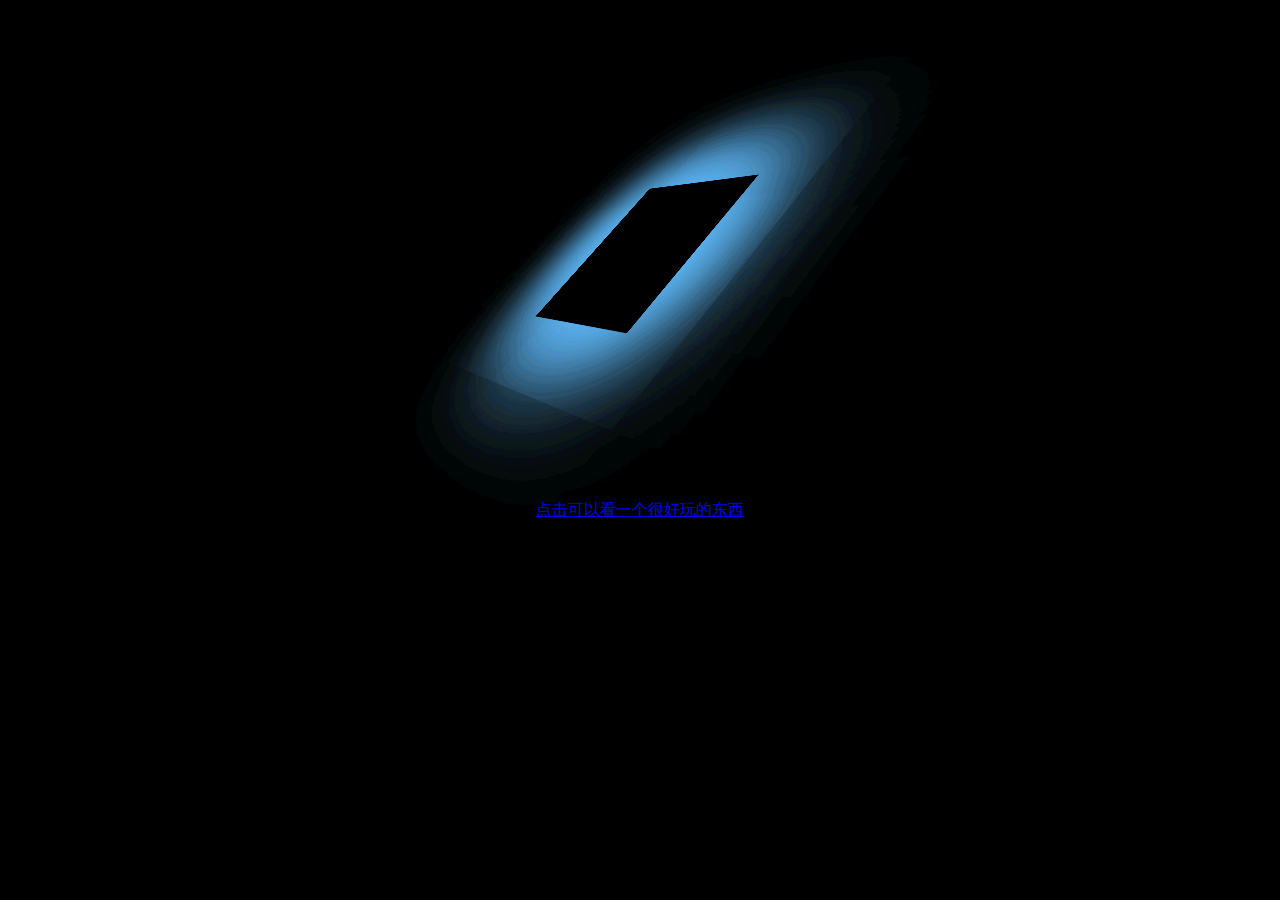
<file: index.html>
<!DOCTYPE html>
<html lang="en">
<head>
  <meta charset="UTF-8">
  <link rel="stylesheet" href="./style.css">
  <title>旋转的六面体</title>
</head>

<body>
  <div class="container">
    <div class="area face"></div>
    <div class="area back"></div>
    <div class="area left"></div>
    <div class="area right"></div>
    <div class="area top"></div>
    <div class="area bottom"></div>
  </div>
  <div>
    <a href="./face.html">点击可以看一个很好玩的东西</a>
  </div>
  <script>
  </script>
</body>
</html>
</file>
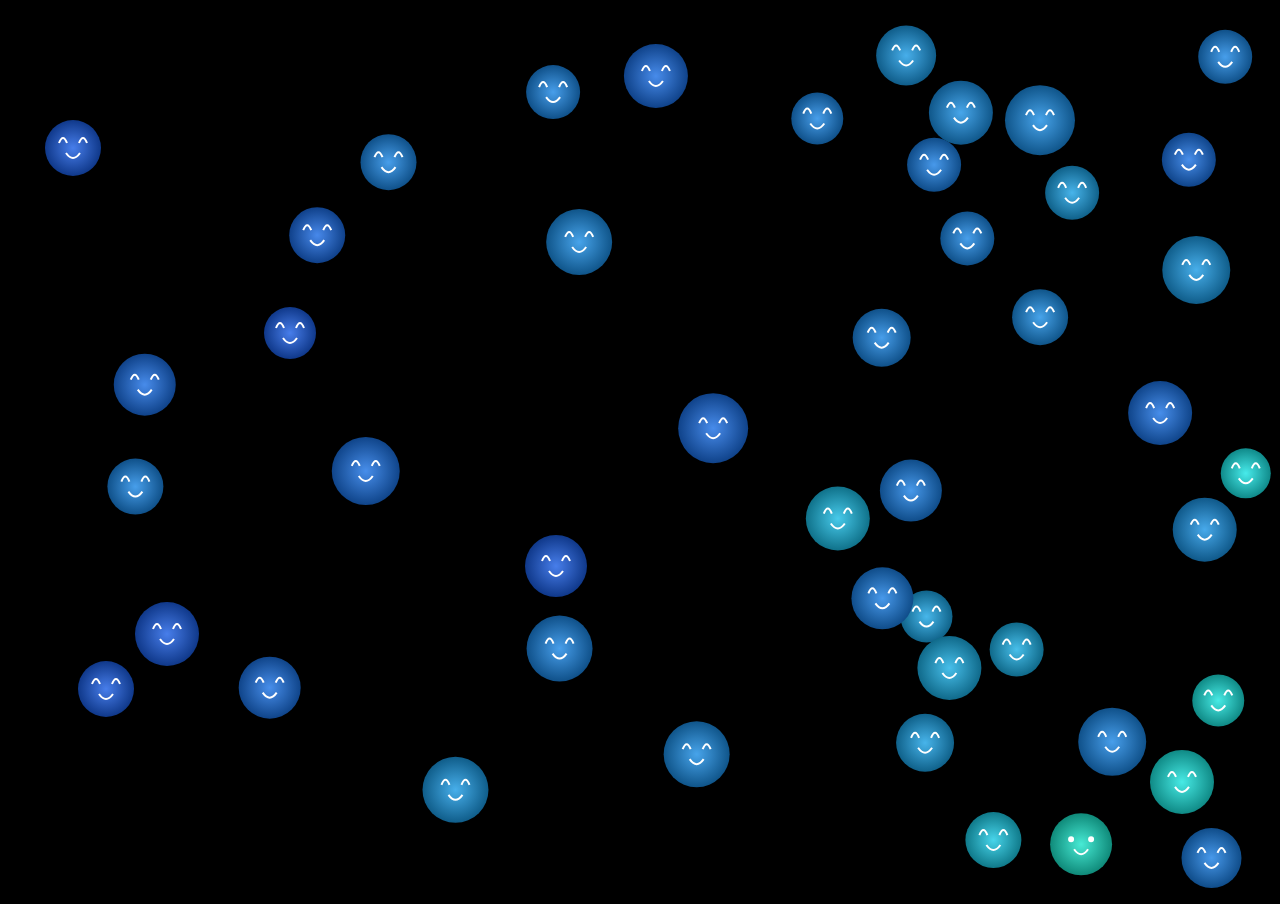
<file: face.html>
<!doctype html>
<html>
<head>
<meta charset="utf-8">
<title>HTML5 Canvas情感粒子表情特效 - 站长素材</title>

<script type="text/javascript" src="js/jquery.min.js"></script>

<style>
html, body{
  width: 100%;
  height: 100%;
  overflow:hidden;
  margin: 0;
  padding: 0;
  background-color: #000000;
}
.container{
  width: 100%;
  height: 100%;
  margin: 0;
}
</style>

</head>
<body>

<div id="jsi-particle-container" class="container"></div>

<script>
var RENDERER = {
	init : function(){
		this.setParameters();
		this.reconstructMethods();
		this.createParticles();
		this.render();
	},
	setParameters : function(){
		this.$container = $('#jsi-particle-container');
		this.width = this.$container.width();
		this.height = this.$container.height();
		this.context = $('<canvas />').attr({width : this.width, height : this.height}).appendTo(this.$container).get(0).getContext('2d');
		this.particles = [];
	},
	reconstructMethods : function(){
		this.render = this.render.bind(this);
	},
	createParticles : function(){
		for(var i = 0, length = Math.round(this.width / 500 * this.height / 500 * 10); i < length; i++){
			this.particles.push(new PARTICLE(this.width, this.height));
		}
	},
	render : function(){
		requestAnimationFrame(this.render);
		this.context.clearRect(0, 0, this.width, this.height);
		
		for(var i = 0, length = this.particles.length; i < length; i++){
			this.particles[i].render(this.context);
		}
		this.checkCollision();
	},
	checkCollision : function(){
		for(var i = 0, particleCount = this.particles.length; i < particleCount; i++){
			var particle = this.particles[i];
			
			for(var j = i + 1; j < particleCount; j++){
				this.particles[j].checkCollision(particle);
			}
		}
	}
};
var PARTICLE = function(width, height){
	this.width = width;
	this.height = height;
	this.init();
};
PARTICLE.prototype = {
	COLOR : 'hsl(%h, 80%, %l%)',
	RADIUS : {MIN : 25, MAX : 35},
	MASS_RATE : 0.0001,
	VELOCITY : {MIN : 2, MAX : 4},
	WALL_RESTITUTION : 1.0,
	PARTICLE_RESTITUTION : 1.0,
	MAX_FACE_INDEX : 4,
	DELTA_SCALE : 0.01,
	INIT_RADIAN : 220,
	DELTA_RADIAN : {MIN : 4, MAX : 8},
	DELTA_THETA : Math.PI / 10,
	
	init : function(){
		this.radius = this.createRandomValue(this.RADIUS);
		this.mass = Math.round(Math.pow(this.radius, 3) * this.MASS_RATE);
		this.x = this.createRandomValue({MIN : this.radius, MAX : this.width - this.radius});
		this.y = this.createRandomValue({MIN : this.radius, MAX : this.height - this.radius});
		this.previousX = this.x;
		this.previousY = this.y;
		this.radian = this.INIT_RADIAN;
		this.deltaRadian = this.createRandomValue(this.DELTA_RADIAN) | 0;
		this.color = this.COLOR.replace('%h', this.radian);
		this.vx =  this.createRandomValue(this.VELOCITY) * ((Math.random() > 0.5) ? 1 : -1);
		this.vy =  this.createRandomValue(this.VELOCITY) * ((Math.random() > 0.5) ? 1 : -1);
		this.faceIndex = this.MAX_FACE_INDEX;
		this.scale = 0;
		this.theta = 0;
	},
	createRandomValue : function(range){
		return range.MIN + Math.round((range.MAX - range.MIN) * Math.random());
	},
	moveParticle : function(){
		this.previousX = this.x;
		this.previousY = this.y;
		this.x += this.vx;
		this.y += this.vy;
		
		if(this.x <= this.radius){
			this.x = this.radius;
			this.vx *= -this.WALL_RESTITUTION;
		}else if(this.x >= this.width - this.radius){
			this.x = this.width - this.radius;
			this.vx *= -this.WALL_RESTITUTION;
		}
		if(this.y <= this.radius){
			this.y = this.radius;
			this.vy *= -this.WALL_RESTITUTION;
		}else if(this.y > this.height - this.radius){
			this.y = this.height - this.radius;
			this.vy *= -this.WALL_RESTITUTION;
		}
	},
	getParticleInfo : function(){
		return {
			x : this.x,
			y : this.y,
			previousX : this.previousX,
			previousY : this.previousY,
			vx : this.vx,
			vy : this.vy,
			radius : this.radius,
			mass : this.mass,
			color : this.COLOR.replace('%h', this.radian)
		};
	},
	setParticleInfo : function(x, y, vx, vy){
		this.previousX = this.x;
		this.previousY = this.y;
		this.x = x;
		this.y = y;
		this.vx = vx;
		this.vy = vy;
		
		if(this.radian > 0){
			this.radian = Math.max(0, this.radian - this.deltaRadian);
		}
	},
	checkCollision : function(particle){
		if(this.radian == 0){
			return;
		}
		var particle1 = this.getParticleInfo(),
			particle2 = particle.getParticleInfo(),
			dx = particle2.x - particle1.x,
			dy = particle2.y - particle1.y,
			distance = Math.sqrt(dx * dx + dy * dy);
			
		if(distance > particle1.radius + particle2.radius){
			return;
		}
		var angle = Math.atan2(dy, dx),
			axis1 = {x : 0, y : 0},
			axis2 = this.rotate(dx, dy, angle),
			v1 = this.rotate(particle1.vx, particle1.vy, angle),
			v2 = this.rotate(particle2.vx, particle2.vy, angle),
			vSum = (v1.x - v2.x) * this.PARTICLE_RESTITUTION;
			
		v1.x = ((particle1.radius - particle2.radius * this.PARTICLE_RESTITUTION) * v1.x + particle2.radius * v2.x * (1 + this.PARTICLE_RESTITUTION)) / (particle1.radius + particle2.radius);
		v2.x = v1.x + vSum;
			
		var vAbs = Math.abs(v1.x) + Math.abs(v2.x),
			overlap = (particle1.radius + particle2.radius) - Math.abs(axis1.x - axis2.x);
			
		if(axis1.x >= axis2.x){
			axis1.x += Math.abs(overlap * v1.x / vAbs);
			axis2.x -= Math.abs(overlap * v2.x / vAbs);
		}else{
			axis1.x -= Math.abs(overlap * v1.x / vAbs);
			axis2.x += Math.abs(overlap * v2.x / vAbs);
		}
		axis1 = this.rotate(axis1.x, axis1.y, -angle);
		axis2 = this.rotate(axis2.x, axis2.y, -angle);
		v1 = this.rotate(v1.x, v1.y, -angle);
		v2 = this.rotate(v2.x, v2.y, -angle);
		
		this.setParticleInfo(particle1.x + axis1.x, particle1.y + axis1.y, v1.x, v1.y);
		particle.setParticleInfo(particle1.x + axis2.x, particle1.y + axis2.y, v2.x, v2.y);
	},
	rotate : function(x, y, angle){
		var sin = Math.sin(angle),
			cos = Math.cos(angle);
		return {x : x * cos + y * sin, y : y * cos - x * sin};
	},
	render : function(context){
		this.moveParticle();
		context.save();
		var axis = this.getParticleInfo();

		if(this.radian == 0){
			var scale = 1 + 4 * Math.pow((1 - this.scale), 5);
			context.translate(axis.x, axis.y);
			context.scale(scale, scale);
			context.rotate(Math.PI / 5 * Math.sin(this.theta));
			context.translate(-axis.x, -axis.y);
			context.globalAlpha = Math.max(0, this.scale);
			
			if(this.scale > 0){
				this.scale -= this.DELTA_SCALE;
				this.theta += this.DELTA_THETA;
				this.theta %= Math.PI * 2;
			}else{
				this.init();
			}
		}else if(this.scale < 1){
			context.translate(axis.x, axis.y);
			context.scale(this.scale, this.scale);
			context.translate(-axis.x, -axis.y);
			context.globalAlpha = this.scale;
			this.scale = Math.min(1, this.scale + this.DELTA_SCALE * 5);
		}
		context.beginPath();
		var gradient = context.createRadialGradient(axis.x, axis.y, 0, axis.x, axis.y, axis.radius);
		gradient.addColorStop(0, axis.color.replace('%l', '60'));
		gradient.addColorStop(1, axis.color.replace('%l', '30'));
		context.fillStyle = gradient;
		context.arc(axis.x, axis.y, axis.radius, 0, Math.PI * 2, true);
		context.fill();
		context.lineWidth = 2;
		context.strokeStyle = 'hsl(0, 0%, 100%)';
		context.fillStyle = 'hsl(0, 0%, 100%)';
		
		switch(Math.min(this.MAX_FACE_INDEX, Math.floor(this.radian / (this.INIT_RADIAN / (this.MAX_FACE_INDEX + 1))))){
		case 0:
			context.beginPath();
			context.moveTo(axis.x - 14, axis.y - 10);
			context.lineTo(axis.x - 4, axis.y - 2);
			context.moveTo(axis.x + 14, axis.y - 10);
			context.lineTo(axis.x + 4, axis.y - 2);
			context.moveTo(axis.x - 8, axis.y + 15);
			context.quadraticCurveTo(axis.x, axis.y + 5, axis.x + 8, axis.y + 15);
			context.stroke();
			break;
		case 1:
			context.beginPath();
			context.moveTo(axis.x - 15, axis.y - 8);
			context.quadraticCurveTo(axis.x - 10, axis.y, axis.x - 5, axis.y - 8);
			context.moveTo(axis.x + 15, axis.y - 8);
			context.quadraticCurveTo(axis.x + 10, axis.y, axis.x + 5, axis.y - 8);
			context.moveTo(axis.x - 8, axis.y + 15);
			context.quadraticCurveTo(axis.x, axis.y + 5, axis.x + 8, axis.y + 15);
			context.stroke();
			break;
		case 2:
			context.beginPath();
			context.moveTo(axis.x - 14, axis.y - 5);
			context.lineTo(axis.x - 4, axis.y - 5);
			context.moveTo(axis.x + 14, axis.y - 5);
			context.lineTo(axis.x + 4, axis.y - 5);
			context.moveTo(axis.x - 7, axis.y + 10);
			context.lineTo(axis.x + 7, axis.y + 10);
			context.stroke();
			break;
		case 3:
			context.beginPath();
			context.arc(axis.x - 10, axis.y - 5, 3, 0, Math.PI * 2, false);
			context.arc(axis.x + 10, axis.y - 5, 3, 0, Math.PI * 2, false);
			context.fill();
			context.beginPath();
			context.moveTo(axis.x - 7, axis.y + 5);
			context.quadraticCurveTo(axis.x, axis.y + 15, axis.x + 7, axis.y + 5);
			context.stroke();
			break;
		case 4:
			context.beginPath();
			context.moveTo(axis.x - 14, axis.y - 5);
			context.quadraticCurveTo(axis.x - 10, axis.y - 15, axis.x - 6, axis.y - 5);
			context.moveTo(axis.x + 14, axis.y - 5);
			context.quadraticCurveTo(axis.x + 10, axis.y - 15, axis.x + 6, axis.y - 5);
			context.moveTo(axis.x - 7, axis.y + 5);
			context.quadraticCurveTo(axis.x, axis.y + 15, axis.x + 7, axis.y + 5);
			context.stroke();
		}
		context.restore();
	}
};
$(function(){
	RENDERER.init();
});
</script>

</body>
</html>
</file>
<file: style.css>
body{
  background-color: #000;
  text-align: center;
}
.container{
  width: 200px;
  height: 200px;
  margin: 150px auto;
  position: relative;
  transform: perspective(800px) rotateY(-60deg) rotateX(45deg);
  transform-style: preserve-3d;
  animation: rotate linear 10s infinite;
}

.area {
  width:100%;
  height:100%;
  position: absolute;
  top:0;
  left: 0;
  box-shadow:0 0 150px #5fbcff;
  opacity: .8;
  background-size: 100% 100%; 
}

.face{
  animation: faceAnimate ease-in-out 6s infinite;
}
.back{
  animation: backAnimate ease-in-out 6s infinite;
}
.left{
  animation: leftAnimate ease-in-out 6s infinite;
}
.right{
  animation: rightAnimate ease-in-out 6s infinite;
}

.bottom{
  animation: bottomAnimate ease-in-out 6s infinite;
}
.top{
  animation: topAnimate ease-in-out 6s infinite;
}

@keyframes rotate{
  from{
    transform: perspective(800px) rotateY(0deg) rotateX(360deg);
  }
  to{
    transform: perspective(800px) rotateY(360deg) rotateX(0deg);
  }
}

@keyframes faceAnimate{
  0%,100%{
    transform:translateZ(150px);
  }
  33.33%{
    transform:translateZ(100px);
  }
}

@keyframes backAnimate{
  0%,100%{
    transform:translateZ(-150px);
  }
  33.33%{
    transform:translateZ(-100px);
  }
}

@keyframes leftAnimate{
  0%,100%{
    transform:translateX(-150px) rotateY(90deg);
  }
  33.33%{
    transform:translateX(-100px) rotateY(90deg);
  }
}

@keyframes rightAnimate{
  0%,100%{
    transform:translateX(150px) rotateY(90deg);
  }
  33.33%{
    transform:translateX(100px) rotateY(90deg);
  }
}

@keyframes topAnimate{
  0%,100%{
    transform:translateY(-150px) rotateX(90deg);
  }
  33.33%{
    transform:translateY(-100px) rotateX(90deg);
  }
}

@keyframes bottomAnimate{
  0%,100%{
    transform:translateY(150px) rotateX(90deg);
  }
  33.33%{
    transform:translateY(100px) rotateX(90deg);
  }
}
</file>
